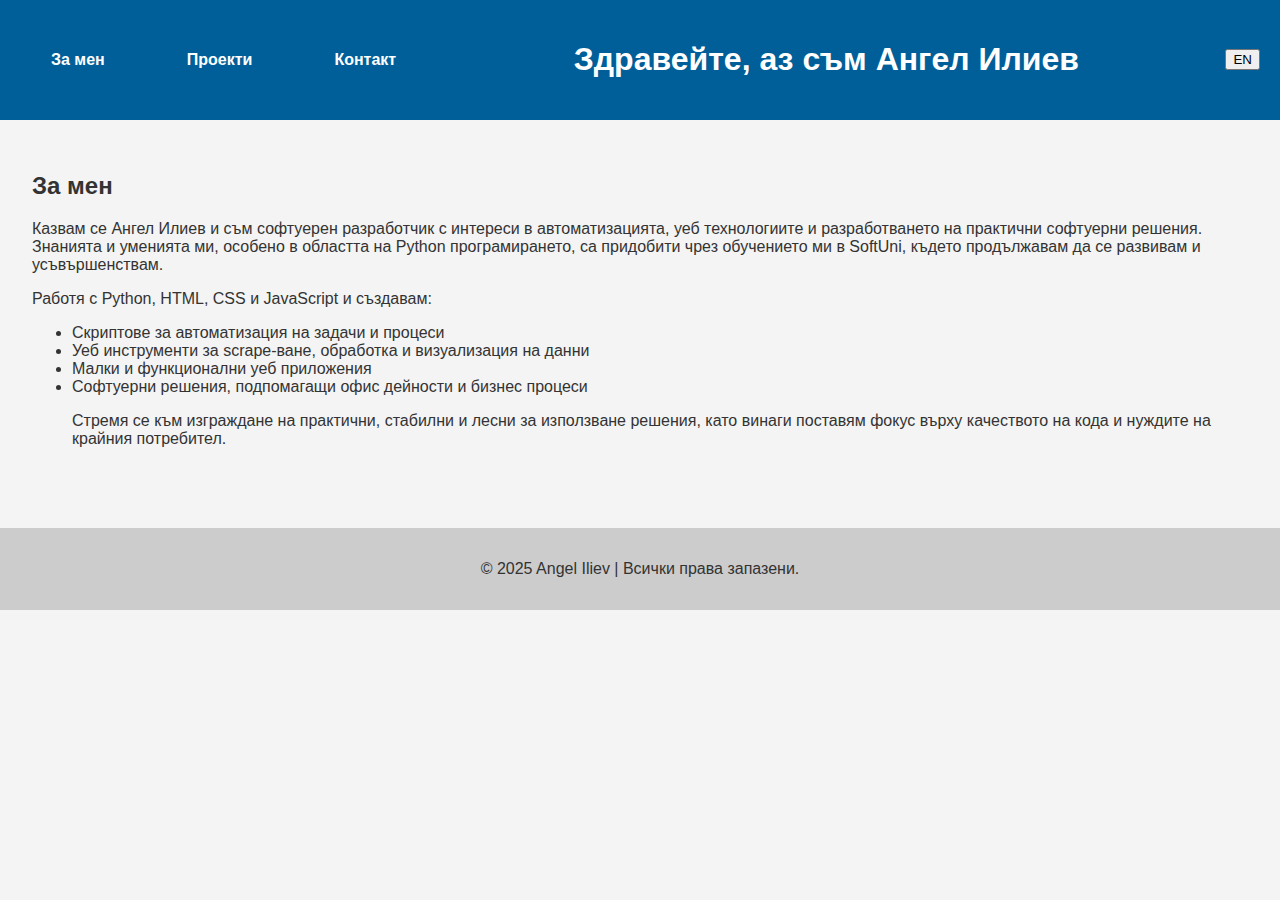
<file: index.html>
<!DOCTYPE html>
<html lang="bg">
<head>
  <meta charset="UTF-8" />
  <meta name="viewport" content="width=device-width, initial-scale=1.0" />
  <title>Angel Iliev - Портфолио</title>
  <link rel="stylesheet" href="style.css" />
</head>
<body>
  <header>
    <nav>
      <ul class="nav-menu">
        <li><a href="index.html?lang=bg#about-section" id="nav-about">За мен</a></li>
        <li><a href="project.html?lang=bg" id="nav-projects">Проекти</a></li>
        <li><a href="index.html?lang=bg#contact-section" id="nav-contact">Контакт</a></li>
      </ul>
    </nav>
    <h1 id="greeting">Здравейте, аз съм Ангел Илиев</h1>
    <button id="lang-toggle">EN</button>
  </header>

  <main>
    <section id="about-section">
      <h2 id="about-heading">За мен</h2>
      <div id="about-text"></div>
    </section>
  </main>

  <footer>
    <p>© 2025 Angel Iliev | Всички права запазени.</p>
  </footer>


  <script src="lang.js"></script>
  <script src="script.js"></script>
</body>
</html>
</file>
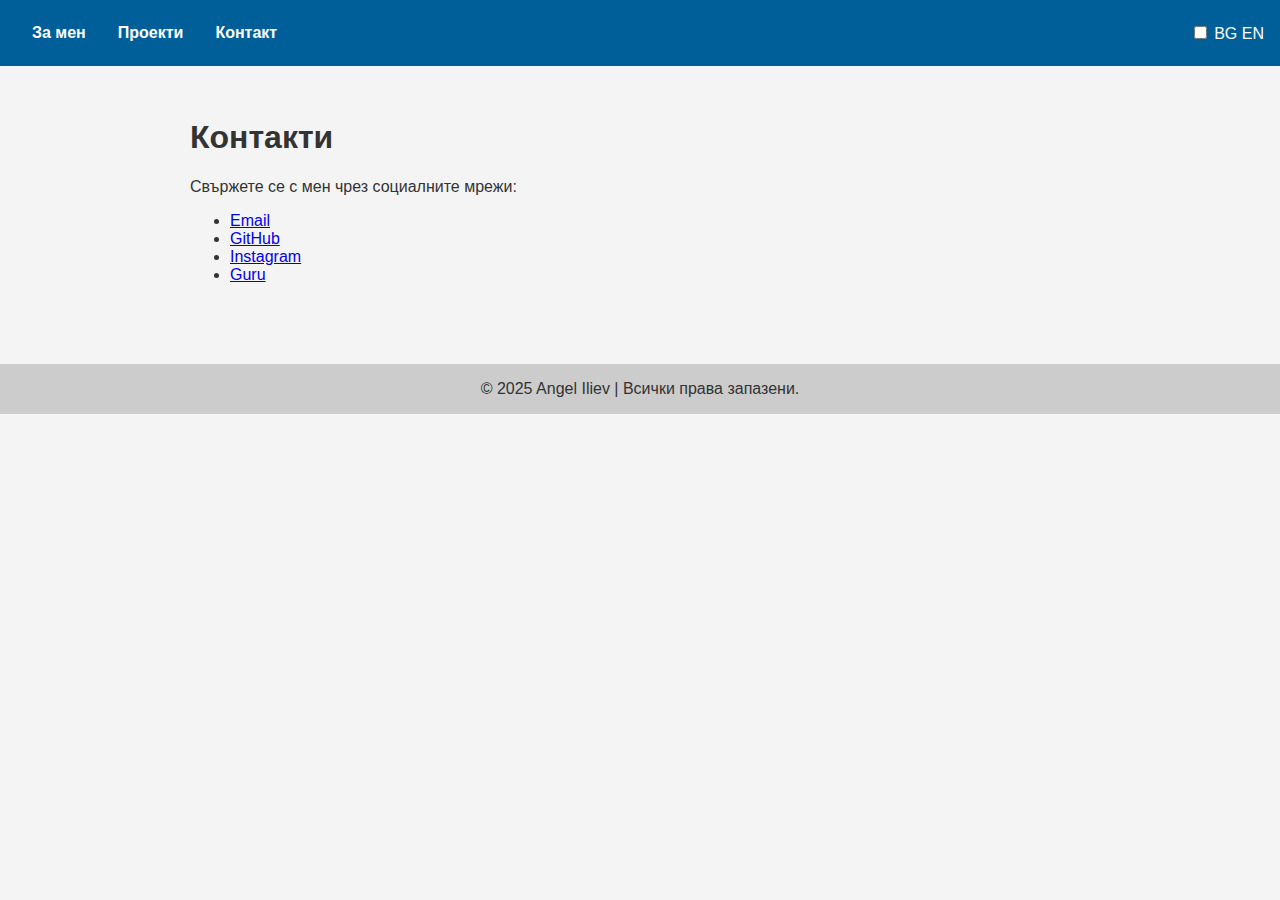
<file: contacts.html>
<!DOCTYPE html>
<html lang="bg">
<head>
  <meta charset="UTF-8" />
  <meta name="viewport" content="width=device-width, initial-scale=1" />
  <title>Контакти | Angel Iliev Portfolio</title>
  <meta name="description" content="Свържете се с Angel Iliev чрез социални мрежи – LinkedIn, GitHub и други." />
  <link rel="stylesheet" href="projects.css" />
</head>
<body>
  <header>
    <nav>
      <ul class="nav-menu">
        <li><a id="nav-about" href="index.html#about-section">За мен</a></li>
        <li><a id="nav-projects" href="projects.html#projects-section">Проекти</a></li>
        <li><a id="nav-contact" href="contacts.html#contact-section" class="active">Контакт</a></li>
      </ul>
    </nav>
          <div class="switch-container">
            <div class="switch">
              <input id="language-toggle" class="check-toggle check-toggle-round-flat" type="checkbox">
              <label for="language-toggle"></label>
              <span class="on">BG</span>
              <span class="off">EN</span>
              <span id="lang-label"></span>
            </div>
          </div>
  </header>


  <main>
    <section id="contact-section">
      <h1 id="contacts-heading">Контакти</h1>
      <p id="contact-intro">Свържете се с мен чрез социалните мрежи:</p>
      <ul id="social-links">
        <!---->
      </ul>
    </section>
  </main>

  <footer>
    &copy; 2025 Angel Iliev | Всички права запазени.
  </footer>

  <script src="contacts.js" defer></script>
  <script src="lang.js" defer></script>
</body>
</html>
</file>
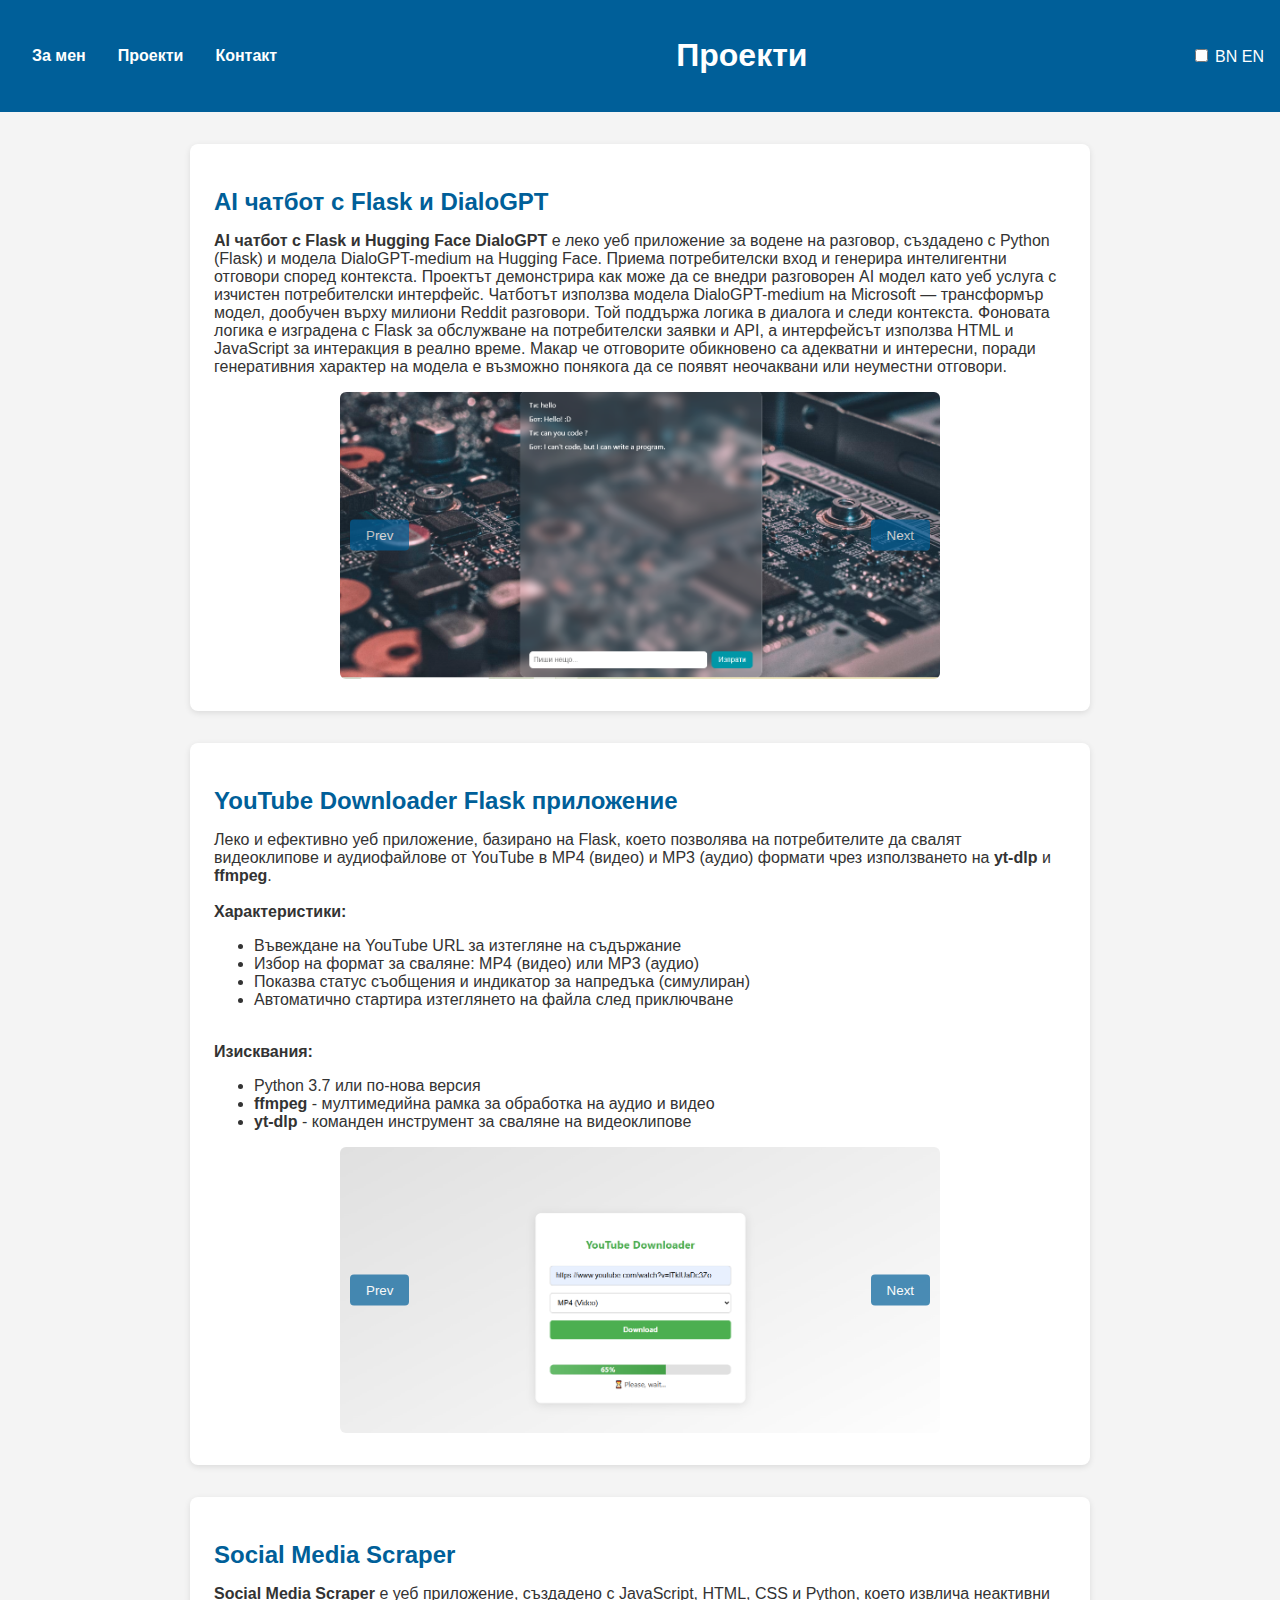
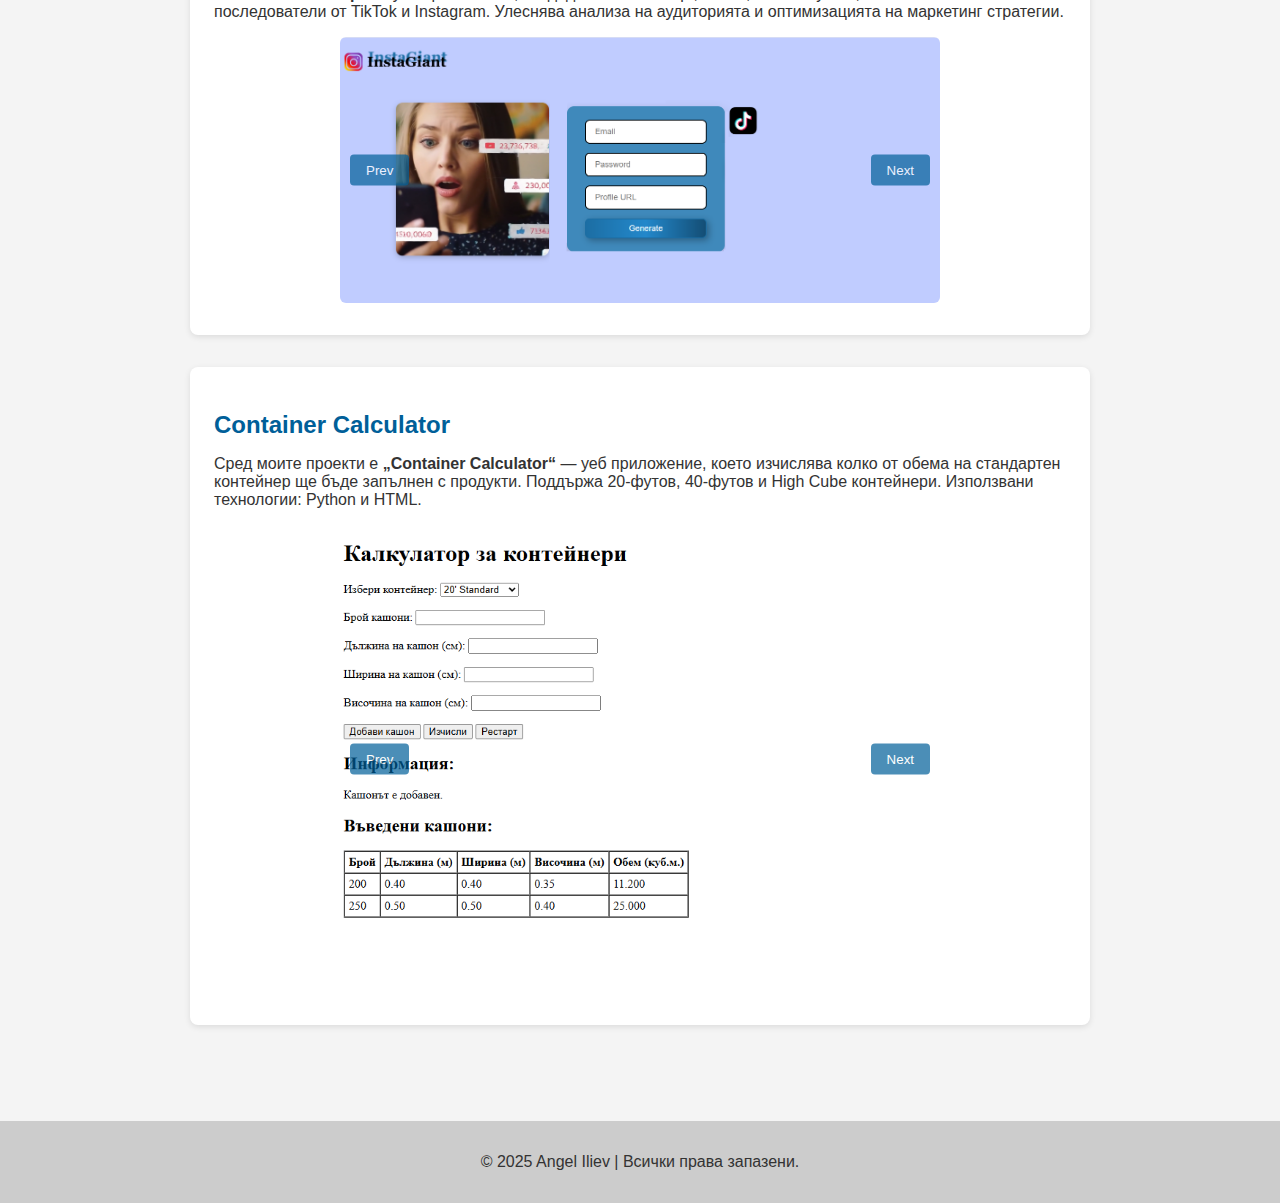
<file: projects.html>
<!DOCTYPE html>
<html lang="bg">
<head>
  <meta charset="UTF-8" />
  <meta name="viewport" content="width=device-width, initial-scale=1.0" />
  <title>Angel Iliev - Проекти</title>
  <link rel="stylesheet" href="projects.css" />
</head>
<body>
  <header>
    <nav>
      <ul class="nav-menu">
        <li><a href="index.html#about-section" id="nav-about">За мен</a></li>
        <li><a href="projects.html?lang=bg" id="nav-projects">Проекти</a></li>
        <li><a href="index.html#contact-section" id="nav-contact">Контакт</a></li>
      </ul>
    </nav>
    <h1 id="projects-heading">Проекти</h1>
    <center>
	<div class="switch">
	    <input id="language-toggle" class="check-toggle check-toggle-round-flat" type="checkbox">
	    <label for="language-toggle"></label>
	    <span class="on">BN</span>
	    <span class="off">EN</span>
  	</div>
 </center>

  </header>

  <main>
    <section id="projects-section">
      <div id="projects-list"></div>
    </section>
  </main>

  <footer>
    <p>© 2025 Angel Iliev | Всички права запазени.</p>
  </footer>

  <script src="projects.js"></script>
  <script src="lang.js" defer></script>
  
</body>
</html>
</file>
<file: style.css>
body {
  font-family: Arial, sans-serif;
  margin: 0;
  padding: 0;
  background-color: #f4f4f4;
  color: #333;
}

header {
  background-color: #005f99;
  color: white;
  padding: 1em;
  display: flex;
  justify-content: space-between;
  align-items: center;
}

nav ul {
  display: flex;
  list-style: none;
  justify-content: center;
  background-color: #ddd;
  margin: 0;
  padding: 0.5em;
}

nav ul li {
  margin: 0 1em;
  cursor: pointer;
}

main {
  padding: 2em;
}

footer {
  text-align: center;
  padding: 1em;
  background-color: #ccc;
  margin-top: 2em;
}

/* Nav menu */
.nav-menu {
  list-style: none;
  display: flex;
  gap: 20px;
  padding: 0;
  margin: 0;
  justify-content: center;
  background-color:#005f99
}

.nav-menu li {
  padding: 10px 15px;
}

.nav-menu a {
  text-decoration: none;
  color: #fff;
  font-weight: bold;
  transition: color 0.3s ease;
}

.nav-menu a:hover {
  color:#000000
}

/* Header */
header {
  text-align: center;
  padding: 20px;
  background-color: #005f99
  color: #fff;
  position: relative;
}
</file>
<file: projects.css>
body {
  font-family: Arial, sans-serif;
  margin: 0;
  padding: 0;
  background-color: #f4f4f4;
  color: #333;
}

header {
  background-color: #005f99;
  color: white;
  padding: 1em;
  display: flex;
  justify-content: space-between;
  align-items: center;
  flex-wrap: wrap;
}

nav ul {
  display: flex;
  list-style: none;
  justify-content: center;
  background-color: #005f99;
  margin: 0;
  padding: 0.5em 0;
  width: 100%;
}

nav ul li {
  margin: 0 1em;
}

nav ul li a {
  text-decoration: none;
  color: white;
  font-weight: bold;
  transition: color 0.3s ease;
}

nav ul li a:hover {
  color: #000;
}

main {
  padding: 2em;
  max-width: 900px;
  margin: 0 auto;
}

footer {
  text-align: center;
  padding: 1em;
  background-color: #ccc;
  margin-top: 2em;
}

/* Project card */
.project-card {
  background: white;
  padding: 1.5rem;
  margin-bottom: 2rem;
  border-radius: 8px;
  box-shadow: 0 2px 6px rgba(0,0,0,0.1);
}

.project-card h2 {
  margin-bottom: 0.5rem;
  color: #005f99;
}

.project-card p {
  margin-bottom: 1rem;
  color: #333;
}

/* Slideshow */
.slideshow-container {
  position: relative;
  max-width: 600px;
  margin: 0 auto;
}

.slide-image {
  width: 100%;
  border-radius: 6px;
  display: block;
  margin-bottom: 0.5rem;
}

.prev-btn, .next-btn {
  position: absolute;
  top: 50%;
  transform: translateY(-50%);
  background-color: #005f99;
  color: white;
  border: none;
  padding: 0.5rem 1rem;
  cursor: pointer;
  border-radius: 4px;
  opacity: 0.7;
  transition: opacity 0.3s;
  user-select: none;
}

.prev-btn:hover, .next-btn:hover {
  opacity: 1;
}

.prev-btn {
  left: 10px;
}

.next-btn {
  right: 10px;
}
</file>
